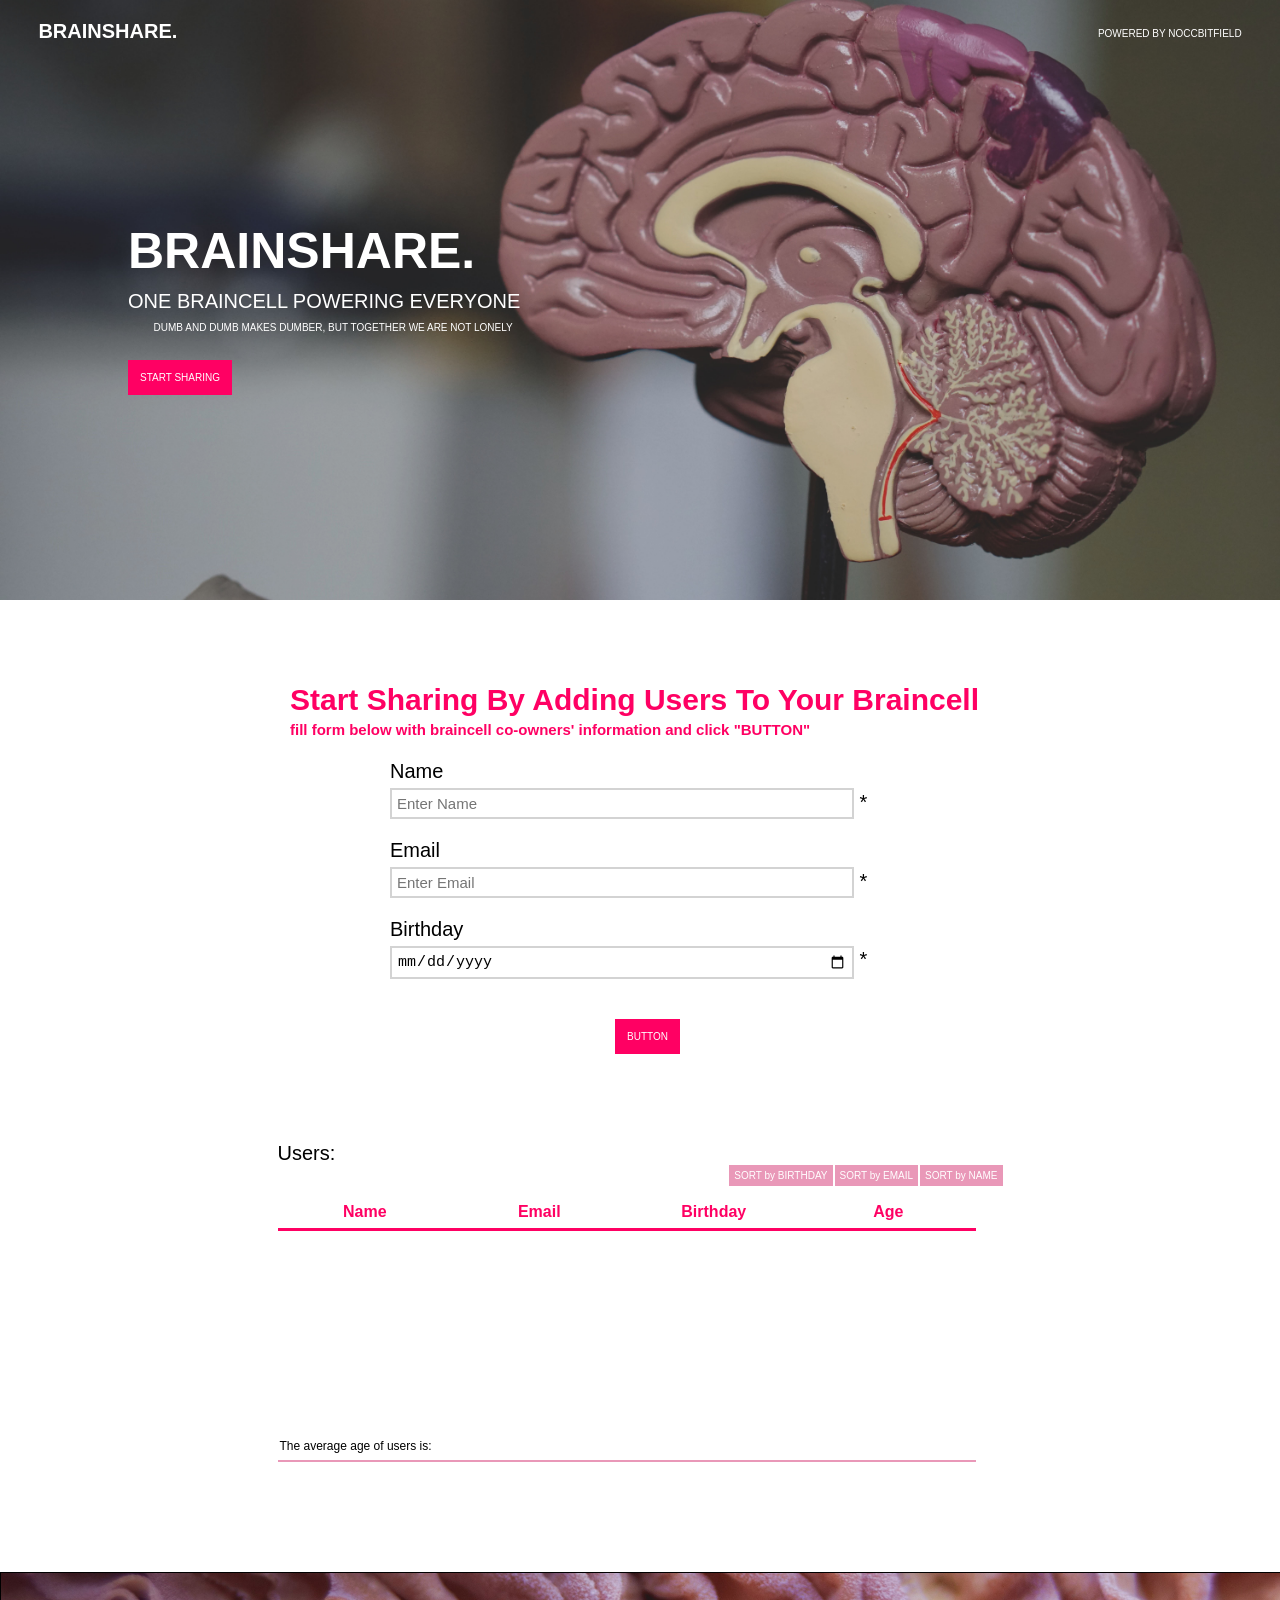
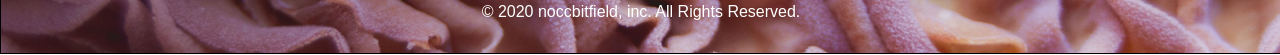
<file: pages/users.html>
<!DOCTYPE html>
<html lang = "en" dir="ltr">
<head>
	<title>Asn2 Users</title>
	<meta name="viewport" content="width=device-width, initial-scale=1">
	<link rel="stylesheet" type="text/css" href="../css/userstyle.css">

	<script src="../js/userscript.js"> </script>
</head>


<body>
	<header>
	</header>

	<main><!--submit will send data to php file. but no submit-->
		<section class = "titlesection">

			<p style="position:absolute;  left:3%; font-weight: bold; font-size:20px">BRAINSHARE.</p>
			<p style="position:absolute; top: 3%; right: 3%; font-size: 10px;">POWERED BY NOCCBITFIELD</p>
			<h2 class="webtitle">BRAINSHARE.</h2>
			<p class="webdesc">ONE BRAINCELL POWERING EVERYONE</p>
			<p class="smalldesc">DUMB AND DUMB MAKES DUMBER, BUT TOGETHER WE ARE NOT LONELY</p>
			<button class='shareb' onClick="document.getElementById('mark').scrollIntoView();">START SHARING</button>
			<p id='mark' style="position:absolute; top: 85%;"></p>
		</section>

		<section class = "setupmsg" id="setupmsg">
			<p style="font-size: 30px; margin-bottom:none">Start Sharing By Adding Users To Your Braincell</p>
			<span style="font-size: 15px;">fill form below with braincell co-owners' information and click "BUTTON"</span>
		</section>

		<section class = "userform">
			<form > 
				<label for = "name">Name</label><br>	<!-- divide this into two compo?-->	
				<input type = "textbox" placeholder="Enter Name" id="name" required>
				<label for = "name"><abbr>*</abbr></label>
			<br>
				<label for = "email">Email</label><br> <!-- validate email-->
				<input type = "email" id="email" placeholder="Enter Email" required>
				<label for = "name"><abbr>*</abbr></label>
			<br>
				<label for = "bday">Birthday</label><br> <!-- calendar -->
				<input type = "date" id="bday" required>
				<label for = "name"><abbr>*</abbr></label>
			</form>
			<button class="recordb" onclick="recorddata()">BUTTON</button>
		</section>
		
		<br>

		<section class = "tableinfo">
		<p class="tablename">Users:</p>
		<button class="sortbutton" onclick="sorttable(0)">SORT by NAME</button><button class="sortbutton" onclick="sorttable(1)">SORT by EMAIL</button><button class="sortbutton" onclick="sorttable(2)">SORT by BIRTHDAY</button> 

		<table cellspacing="0" cellpadding="0" border="0" width="725px">
			<tr>
	
					<table cellspacing="0" cellpadding="1" width="698px">
						<tr>
							<th>Name</th>
							<th>Email</th>
							<th>Birthday</th>
							<th>Age</th>
						</tr>
					</table>
			
			</tr>
			<tr>
				<section style = "width: 720px; height: 200px; overflow-y:auto;">
					<table cellspacing="0" cellpadding="0" width="698px" >
						<tbody id = "usertable"></tbody>
					</table>
				</section>
			
			</tr>
			<tr>
				<table cellspacing="0" cellpadding="1" width="698px">
					<tr>
						<td id = "ageavg" colspan = "4">The average age of users is: </td>
					</tr>
			</tr>
		</table>

		<p style="font-size:12px;" id="sortinfo"></p>
		<p id="duptest"></p>
		</section>

		<section class="bottombar">
			<p style="margin-top:30px;">&copy 2020 noccbitfield, inc. All Rights Reserved.</p>
		</section>


	</main>
	
</body>
</html>
</file>
<file: css/userstyle.css>
html{
	scroll-behavior: smooth;
	height:100%;
}

body{
	margin: 0;	
	font-family: sans-serif;
	height:100%;
}


.titlesection{
	background-image: url('../images/brain.jpg');
	height: 600px;
	background-position: center;
	background-repeat: no-repeat;
	background-size: cover;
	position: relative;
	color:white;

}


.webtitle{
	position: absolute;
	font-weight: bold;
	font-stretch: extra-expanded;
	top: 30%;
	left:10%;
	font-size: 50px;
}

.webdesc{
	position: absolute;
	top: 45%;
	left: 10%;
	font-size: 20px;
}

.smalldesc{
	position: absolute;
	top: 52%;
	left: 12%;
	font-size: 10px;
}

.shareb{
	position: absolute;
	top: 60%;
	left: 10%;
	border: none;
	padding: 12px;
	font-size: 10px;
	background-color: #FF0063;
	color:white;
}

.shareb:hover{
	background-color: #A40040;
}

.setupmsg{
	line-height: 0;
	position: relative;
	font-weight: 600;
	top:70px;
	width: 700px;
	margin-left: auto;
	margin-right: auto;
	color: #FF0063;

}


.userform{
	position:relative;
	top: 100px;
	width: 500px;
	margin-left: auto;
	margin-right: auto;
	font-size: 20px;
}


input{
	width: 90%;
	font-size:15px;
	margin-top:5px;
	margin-bottom: 20px;
	padding:5px;
	border: 2px solid lightgrey;

}

.recordb{
	margin-top: 20px;
	margin-left: 45%;
	border: none;
	padding: 12px;
	font-size: 10px;
	background-color: #FF0063;
	color:white;

}

.recordb:hover{
	background-color: #A40040;
}



.tableinfo{
	position: relative;
	top: 120px;
	width: 725px;
	height: 350px;
	margin-right: auto;
	margin-left: auto;
	margin-top: 50px;
	margin-bottom: 100px;
}

.sortbutton{
	float: right;
	margin-bottom:10px;
	border: none;
	background-color: #E998B8;
	color: white;
	padding: 5px;
	font-size: 10px;
	margin-left:2px;
	margin-bottom: 10px;

}

.sortbutton:hover{
	background-color: #C76C90;
}


.tablename{
	margin: 0;
	font-size: 20px;
}

table{
	table-layout: fixed;

}

table th{
	width: 25%;
	overflow: hidden;
	color: #FF0063;
	height: 30px;
	border:none;
	border-bottom: 3px solid #FF0063;

}

table td{
	border-collapse: collapse;
	width: 25%;
	word-wrap: break-word;
	font-size: 12px;
	height: 25px;
	padding:2px;
	border-bottom: 2px solid #E998B8;

}

main{
	height:100%;

}


.bottombar{
	position: relative;
	border:1px solid black;
	height:80px;
	top: 100px;
	width:100%;
	text-align: center;
	background-image: url('../images/bottombar.jpg');
	background-position: center;
	background-repeat: no-repeat;
	background-size: cover;
	color:white;
}
</file>
